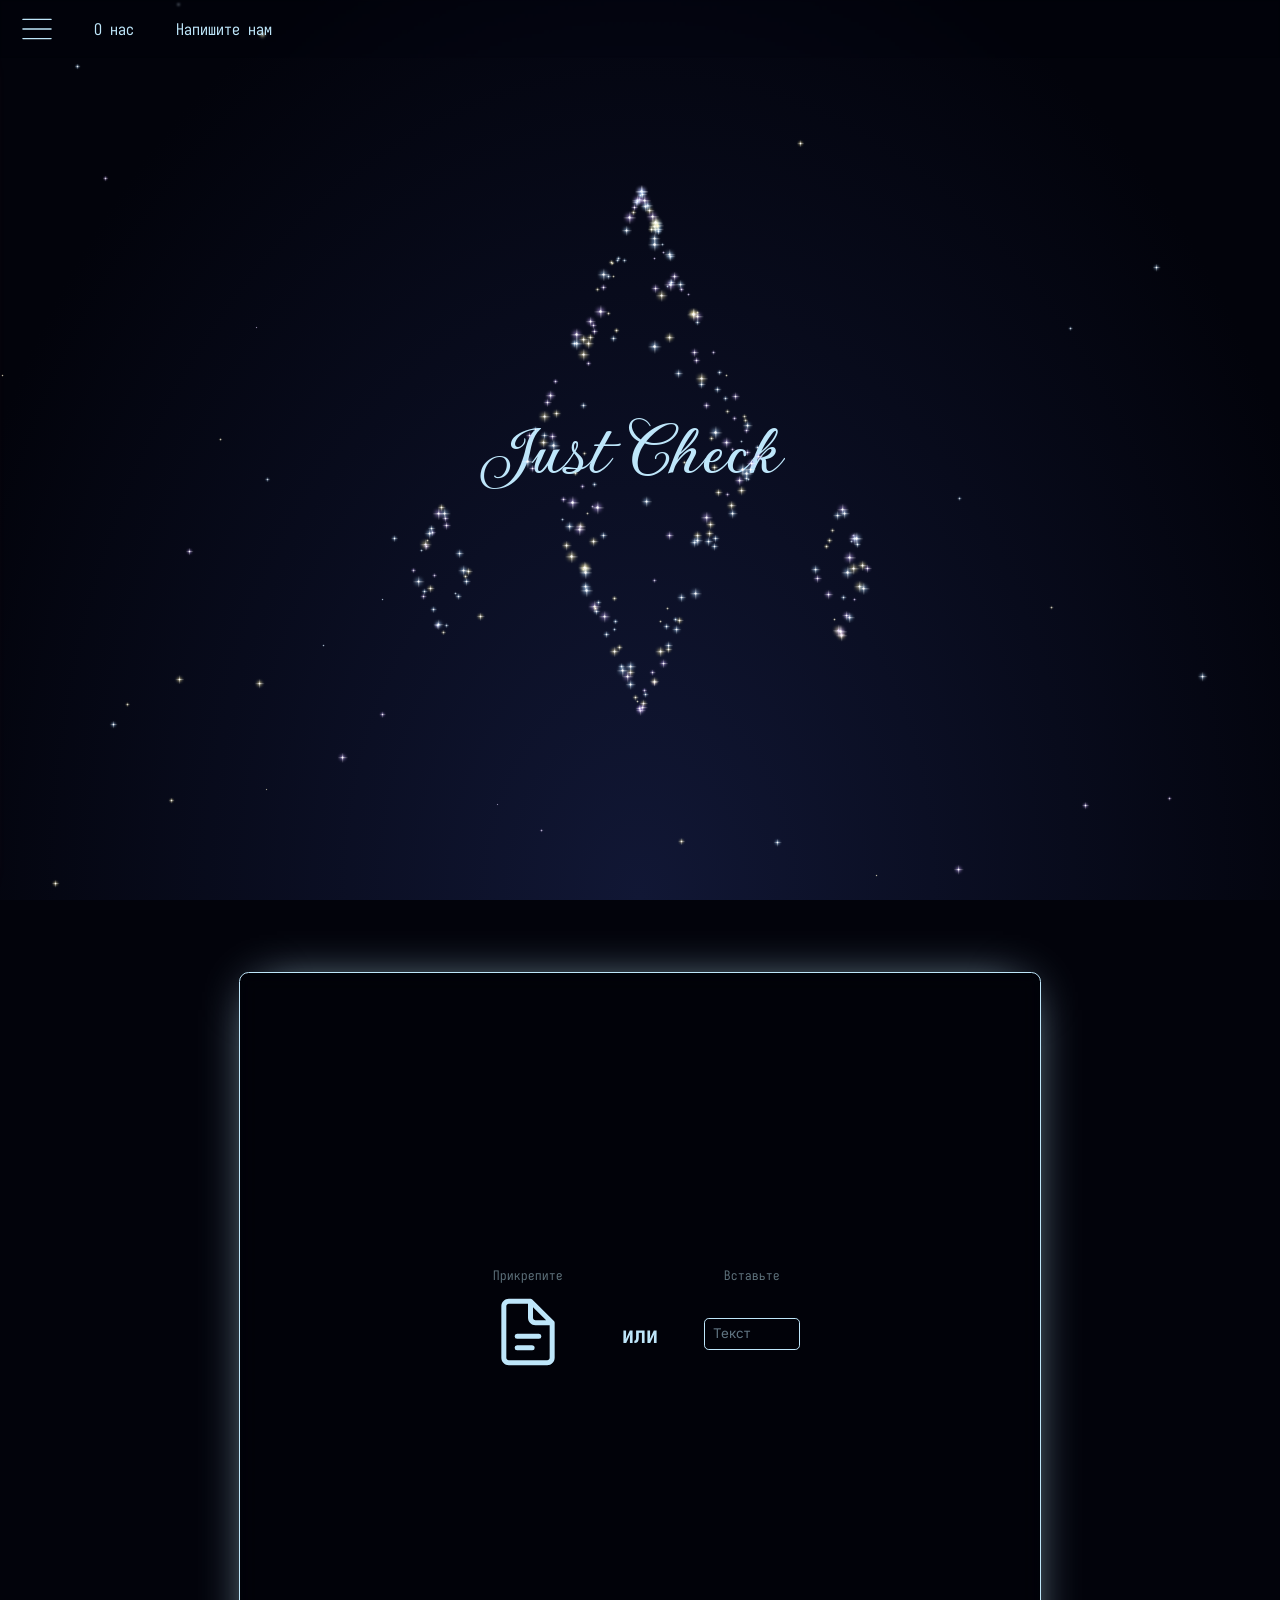
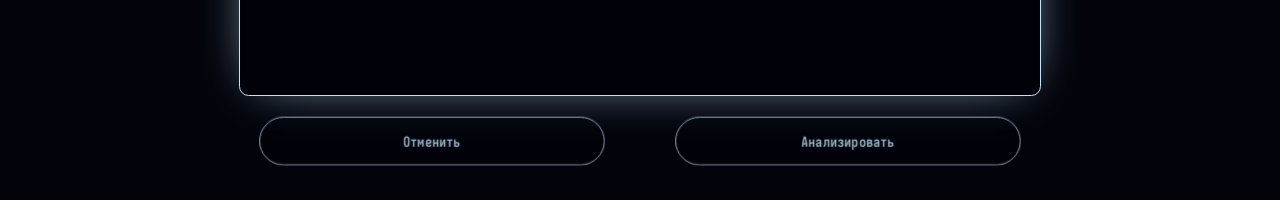
<file: frontend/public/index.html>
<!DOCTYPE html>
<html lang="ru">
    <head>
        <meta charset="UTF-8">
        <meta name="viewport" content="width=device-width, initial-scale=1.0">
        <title>Just Check</title>
        <link rel="icon" href="assets/logo.ico">
        <link rel="stylesheet" href="css/index.css">
        <script src="js/config.js" defer></script>
        <script src="js/index.js" defer></script>
    </head>
    <body>
        <div class="background formed">
            <div class="title">Just Check</div>
        </div>
        <header class="top-bar">
            <div class="history dont-hide-history">
                <svg xmlns="http://www.w3.org/2000/svg" viewBox="0 0 50 50"><path d="M 3 9 A 1.0001 1.0001 0 1 0 3 11 L 47 11 A 1.0001 1.0001 0 1 0 47 9 L 3 9 z M 3 24 A 1.0001 1.0001 0 1 0 3 26 L 47 26 A 1.0001 1.0001 0 1 0 47 24 L 3 24 z M 3 39 A 1.0001 1.0001 0 1 0 3 41 L 47 41 A 1.0001 1.0001 0 1 0 47 39 L 3 39 z"/></svg>
            </div>
            <div class="about">
                <div>
                    <span>О нас</span>
                    <div class="popup">
                        <span>Мы крутые</span>
                        <img src="assets/juan.png" alt="juan">
                    </div>
                </div>
            </div>
            <div class="contactus">
                <div>
                    <span>Напишите нам</span>
                    <div class="popup">Не пишите нам)</div>
                </div>
            </div>
        </header>
        <div class="side-bar-container">
            <div class="filler"></div>
            <div class="side-bar loading dont-hide-history">
                <div class="title">История</div>
            </div>
        </div>
        <div class="filler"></div>
        <div class="content">
            <div class="header-filler"></div>
            <div class="input">
                <div class="file">
                    <p>Прикрепите</p>
                    <label for="file-input" class="file-input">
                        <svg xmlns="http://www.w3.org/2000/svg" viewBox="0 0 48 48"><path d="M 12.5 4 C 10.032499 4 8 6.0324991 8 8.5 L 8 39.5 C 8 41.967501 10.032499 44 12.5 44 L 35.5 44 C 37.967501 44 40 41.967501 40 39.5 L 40 18.5 A 1.50015 1.50015 0 0 0 39.560547 17.439453 L 39.544922 17.423828 L 26.560547 4.4394531 A 1.50015 1.50015 0 0 0 25.5 4 L 12.5 4 z M 12.5 7 L 24 7 L 24 15.5 C 24 17.967501 26.032499 20 28.5 20 L 37 20 L 37 39.5 C 37 40.346499 36.346499 41 35.5 41 L 12.5 41 C 11.653501 41 11 40.346499 11 39.5 L 11 8.5 C 11 7.6535009 11.653501 7 12.5 7 z M 27 9.1210938 L 34.878906 17 L 28.5 17 C 27.653501 17 27 16.346499 27 15.5 L 27 9.1210938 z M 17.5 25 A 1.50015 1.50015 0 1 0 17.5 28 L 30.5 28 A 1.50015 1.50015 0 1 0 30.5 25 L 17.5 25 z M 17.5 32 A 1.50015 1.50015 0 1 0 17.5 35 L 26.5 35 A 1.50015 1.50015 0 1 0 26.5 32 L 17.5 32 z"/></svg>
                    </label>
                    <input id="file-input" type="file" accept=".txt, .c, .cpp, .html, .eml" hidden>
                </div>
                <div class="or">или</div>
                <div class="text">
                    <p>Вставьте</p>
                    <textarea id="text-input" type="text" placeholder="Текст"></textarea>
                    <div class="colored-words" style="display: none;"></div>
                </div>            
            </div>
            <div class="result hidden">
                
                <div class="line triage" style="--len: 0.3;">
                    <div class="title">
                        <span class="name">Решение: </span>
                        <span class="value">reply</span>
                    </div>
                    <div class="bar"></div>
                </div>
                
                <div class="line priority" style="--len: 0.5;">
                    <div class="title">
                        <span class="name">Приоритет: </span>
                        <span class="value">normal</span>
                    </div>
                    <div class="bar"></div>
                </div>
                
                <div class="line risk" style="--len: 1;">
                    <div class="title">
                        <span class="name">Риск: </span>
                        <span class="value">none</span>
                    </div>
                    <div class="bar"></div>
                </div>

                <div class="line should-process" style="--len: 0.05;">
                    <div class="title">
                        <span class="name">Обработать: </span>
                        <span class="value">true</span>
                    </div>
                    <div class="bar"></div>
                </div>

            </div>
            <div class="controls">
                <button class="cancel">Отменить</button>
                <button class="analyze">Анализировать</button>
            </div>
        </div>
    </body>
</html>
</file>
<file: frontend/public/css/index.css>
@keyframes twinkle {
    from {
        opacity: 0.3;
        transform: scale(0.7);
    }
    to {
        opacity: 1;
        transform: scale(1.4);
    }
}

@font-face{
    font-family: "gwen";
    src: url("../assets/fonts/Gwendolyn/Gwendolyn-Regular.ttf") format("truetype");
    font-weight: normal;
    font-style: normal;
}
@font-face{
    font-family: "gwen";
    src: url("../assets/fonts/Gwendolyn/Gwendolyn-Bold.ttf") format("truetype");
    font-weight: bold;
    font-style: normal;
}

@font-face{
    font-family: "iosevka";
    src: url("../assets/fonts/Iosevka/IosevkaCharonMono-Bold.ttf") format("truetype");
    font-weight: bold;
    font-style: normal;
}
@font-face{
    font-family: "iosevka";
    src: url("../assets/fonts/Iosevka/IosevkaCharonMono-BoldItalic.ttf") format("truetype");
    font-weight: bold;
    font-style: italic;
}
@font-face{
    font-family: "iosevka";
    src: url("../assets/fonts/Iosevka/IosevkaCharonMono-Italic.ttf") format("truetype");
    font-weight: normal;
    font-style: italic;
}
@font-face{
    font-family: "iosevka";
    src: url("../assets/fonts/Iosevka/IosevkaCharonMono-Light.ttf") format("truetype");
    font-weight: light;
    font-style: normal;
}
@font-face{
    font-family: "iosevka";
    src: url("../assets/fonts/Iosevka/IosevkaCharonMono-LightItalic.ttf") format("truetype");
    font-weight: light;
    font-style: italic;
}
@font-face{
    font-family: "iosevka";
    src: url("../assets/fonts/Iosevka/IosevkaCharonMono-Medium.ttf") format("truetype");
    font-weight: medium;
    font-style: normal;
}
@font-face{
    font-family: "iosevka";
    src: url("../assets/fonts/Iosevka/IosevkaCharonMono-MediumItalic.ttf") format("truetype");
    font-weight: medium;
    font-style: italic;
}
@font-face{
    font-family: "iosevka";
    src: url("../assets/fonts/Iosevka/IosevkaCharonMono-Regular.ttf") format("truetype");
    font-weight: normal;
    font-style: normal;
}

@font-face {
    font-family: "inter";
    src: url(../assets/fonts/Inter/Inter-Italic-VariableFont_opsz,wght.ttf) format("truetype"); 
    font-weight: 100 900;
    font-style: italic;
}

@font-face {
    font-family: "inter";
    src: url(../assets/fonts/Inter/Inter-VariableFont_opsz,wght.ttf) format("truetype"); 
    font-weight: 100 900;
    font-style: normal;
}








:root{
    --bg_color1: #111735;
    --bg_color2: #02030b;
    --color1: #bee6fa;

    --star_color0: #a9d5ff;
    --star_color1: #fff1a9;
    --star_color2: #c9a9ff;

    --bar-color1: hsl(193, 100%, 74%);
    --bar-color2: hsl(249, 100%, 79%);

    --color-error: #ff4545;
} 


/* :root{
    --bg_color1: #e6e6e6;
    --bg_color2: #858585;
    --color1: #000;

    --star_color0: #000;
    --star_color1: #000;
    --star_color2: #000;
} */



.background{
    position: fixed;
    inset: 0;
    z-index: -1;
    background: radial-gradient(ellipse at bottom, var(--bg_color1), var(--bg_color2) 80%);
    overflow: hidden;
}

.background > .star{
    position: absolute;
    width: 3px;
    height: 3px;
    top: var(--y);
    left: var(--x);
    border-radius: 50%;
    background-color: #fff;
    box-shadow: 0 0 6px 2px var(--color);
    animation: twinkle 3s ease-in-out infinite alternate;
    animation-delay: var(--shift);
    filter: blur(0.2px);
    scale: var(--size);
    transition: top 0.6s, left 0.6s;
}

.background.formed > .star.form{
    top: var(--y_f);
    left: var(--x_f);
}

.background > .star::before, .background > .star::after{
    content: "";
    position: absolute;
    background: linear-gradient(transparent, #fff, transparent);
    left: 50%;
    top: 50%;
    transform: translate(-50%, -50%);
}

.background > .star::before {
    width: 1px;
    height: 18px;
}

.background > .star::after { 
    width: 18px;
    height: 1px;    
    background: linear-gradient(90deg, transparent, #fff, transparent);
}


.background > .title{
    position: absolute;
    font-family: "gwen";
    font-weight: bold;
    font-size: 5rem;
    text-align: center;
    top: 50%;
    left: calc(50% - 10px);
    text-wrap: nowrap;
    transform: translate(-50%, -50%);
    
    opacity: 0;

    transition: opacity 0.8s;
}

.background.formed > .title{
    opacity: 1;
}

body{
    color: var(--color1);
    margin: 0;
    background-color: var(--bg_color2);
    font-family: "iosevka";
}

body svg {
    fill: var(--color1);
}




.filler {
    height: 100vh;
    /* height: 0vh;  */
}







header {
    position: fixed;
    inset: auto 0;
    display: flex;
    justify-content: start;
    align-items: center;
    padding: 0.5rem 1rem;
    gap: 2rem;
    z-index: 10;
    background-color: #00000009;
    backdrop-filter: blur(1px);
}

header::after {
    content: "";
    position: absolute;
    inset: 0;
    display: block;
    background: linear-gradient(180deg, #000000e6, #00000000);
    opacity: 0;
    z-index: -1;
    transition: opacity 0.2s;
}

header:hover::after {
    opacity: 1;
}

header > * {
    padding: 0.3rem;
    border-radius: 0.27rem;
    user-select: none;
    transition: background-color 0.2s;
}

header > * > * {
    position: relative;
    transition: scale 0.2s;
}

header > * > * > .popup {
    position: absolute;
    top: 2rem;
    left: 1rem;
    translate: -20%;
    width: max-content;
    pointer-events: none;
    box-sizing: border-box;

    border-radius: 0.4rem;
    border-color: var(--color1);
    border-width: 0.04rem;
    border-style: solid;
    background-color: #00000024;
    backdrop-filter: blur(10px);
    box-shadow: 0 0 50px -15px var(--color1);

    display: flex;
    justify-content: center;
    align-items: center;
    padding: 1rem;
    flex-direction: column;
    gap: 0.5rem;

    opacity: 0;
    transition: opacity 0.2s;
}

header > * > * > .popup img {
    width: 10rem;
    border-radius: 0.4rem;
    border-color: var(--color1);
    border-width: 0.04rem;
    border-style: solid;
    box-shadow: 0 0 50px -20px var(--color1);
}

header > * > *:hover > .popup {
    opacity: 1;
}


header > *:hover {
    background-color: #a9d5ff25;
}

header > *.history:hover > * {
    scale: 1.07;
}

header > *.history:active > * {
    scale: 1;
}

header .history {
    width: 2rem;
    height: 2rem; 
}





.header-filler {
    height: 2rem;
}







.side-bar-container {
    position: fixed;
    width: fit-content;
    height: 100vh;
    z-index: 9;
    padding: 1rem;
    box-sizing: border-box;
    display: flex;
    flex-direction: column;
    pointer-events: none;
}

.side-bar-container:has(.side-bar.show){
    pointer-events: auto;
}

.side-bar-container > .filler{
    height: 3rem;
    width: 100%;
}

.side-bar {
    width: fit-content;
    height: 100%;
    border-radius: 0.6rem;
    border-color: var(--color1);
    border-width: 0.04rem;
    border-style: solid;
    background-color: #00000024;
    backdrop-filter: blur(10px);
    box-shadow: 0 0 50px -20px var(--color1);

    display: flex;
    align-items: center;
    padding: 0.5rem;
    gap: 0.5rem;
    flex-direction: column;
    overflow-x: hidden;
    overflow-y: scroll;

    translate: -109% 0;
    transition: translate 0.2s;
}

.side-bar.show{
    translate: 0 0;
}

.side-bar .title {
    display: flex;
    justify-content: center;
    align-items: center;
    min-height: 3.5rem;
    font-size: 1.2rem;
}

.side-bar .elem {
    width: 21rem;
    min-height: 2.6rem;
    background-color: rgb(11, 6, 40);

    border-color: var(--color1);
    border-width: 0.04rem;
    border-style: solid;
    border-radius: 0.22rem;
    color: var(--color1);
    background-color: #00000000;
    backdrop-filter: blur(7px);
    box-shadow: 0 0 20px -4.5px var(--color1);
    font-size: 0.8rem;
    
    display: flex;
    padding: 0.2rem 0.4rem;
    gap: 0.4rem;
    box-sizing: border-box;
    user-select: none;

    transition: transform 0.1s;
}

.side-bar .elem:hover{
    transform: translate(0.55rem, -0.1rem) rotate(1.3deg) scale(1.07);
}

.side-bar .elem:active{
    box-shadow: 0 0 20px 0px var(--color1);
    transform: translate(0rem, 0rem) rotate(0deg);
}

/* .side-bar .elem.hover{
    transform: translate(0.55rem, -0.1rem) rotate(1.3deg);
} */

.side-bar .elem.error {
    justify-content: center;
    align-items: center;
    color: var(--color-error);
    border-color: var(--color-error);
    box-shadow: 0 0 20px -4.5px var(--color-error);
    filter: brightness(67%);
    pointer-events: none;
}

.side-bar .elem .text {
    width: 100%;
    overflow-wrap: break-word;
    overflow-y: hidden;
    overflow-x: hidden;
}

.side-bar .elem .date {
    /* background-color: red; */
    /* background-clip: text; */
    display: flex;
    align-items: end;
    font-size: 0.7rem;
    filter: brightness(80%);
    min-width: max-content;
}

.side-bar.loading > .elem {
    display: none;
}

.side-bar.loading::after {
    content: "Загрузка....";
    display: flex;
    width: 21rem;
    justify-content: center;
    align-items: center;
    height: 100%;
    font-size: 1.5rem;
    translate: 0 -3.5rem;
}

.side-bar.empty > .elem {
    display: none;
}

.side-bar.empty::after {
    content: "Пусто)....";
    display: flex;
    width: 21rem;
    justify-content: center;
    align-items: center;
    height: 100%;
    font-size: 1.5rem;
    translate: 0 -3.5rem;
}

.side-bar.error{
    border-color: var(--color-error);
    box-shadow: 0 0 20px -4.5px var(--color-error);
}

.side-bar.error > .elem {
    display: none;
}

.side-bar.error::after {
    content: "Ошибка загрузки";
    display: flex;
    width: 21rem;
    justify-content: center;
    align-items: center;
    height: 100%;
    font-size: 1.5rem;
    translate: 0 -3.5rem;
    color: var(--color-error);
}









.content {
    display: flex;
    flex-direction: column;
    justify-content: center;
    align-items: center;
    gap: 1rem;
    padding: 2rem;
    box-sizing: border-box;
    height: 100vh;
    min-height: 100vh;
    max-width: 100vw;
    transition: gap 0.4s;
}

.content:has(.result.hidden){
    gap: 0.5rem;
}

.input {
    display: flex;
    justify-content: center;
    align-items: center;

    border-radius: 0.6rem;
    width: 100%;
    max-width: 50rem;
    flex-grow: 1;
    min-height: 0;
    max-height: 50rem;

    border-color: var(--color1);
    border-width: 0.04rem;
    border-style: solid;
    background-color: #00000024;
    backdrop-filter: blur(10px);
    box-shadow: 0 0 50px -20px var(--color1);

    flex: 1 1 0;
    transition: flex-grow 0.4s, border-color 0.2s, box-shadow 0.2s;
}

.input.error{
    border-color: var(--color-error);
    box-shadow: 0 0 50px -20px var(--color-error);
}

.input.error::after {
    display: flex;
    content: "Ошибка анализа";
    opacity: 1;
    position: absolute;
    inset: 0;
    z-index: 1;
    justify-content: center;
    align-items: center;
    font-size: 2rem;
    color: var(--color-error);
}

.input.error * {
    opacity: 0;
}

.input * {
    transition: opacity 0.2s, padding 0.2s, width 0.2s, height 0.2s;
}

.input > * {
    position: relative;
    display: flex;
    justify-content: center;
    align-items: center;
    flex-direction: column;

    width: 7rem;
    height: 7rem;
    /* background-color: red; */
}

.input > * > p {
    font-size: 0.8rem;
    position: absolute;
    top: -1.5rem;
    width: max-content;
    filter: brightness(50%);
    user-select: none;
}

.input > .file svg {
    width: 5rem;
    transition: scale 0.2s;
}

.input > .file svg:hover{
    scale: 1.07;
}

.input > .file svg:active{
    scale: 1;
}

.input > .or{
    font-size: 1.5rem;
    font-weight: bold;
    user-select: none;
}

.input > .text textarea, .input > .text .colored-words{
    font-family: "inter";
    font-size: 0.834rem;

    box-sizing: border-box;
    overflow-wrap: break-word;
    overflow-y: scroll;
    overflow-x: hidden;

    
    width: 6rem;
    height: 2rem;
    border-radius: 0.3rem;
    color: var(--color1);
    padding: 0.4rem 0.5rem;

    border-color: var(--color1);
    border-width: 0.04rem;
    border-style: solid;
    background-color: #00000000;
    transition: scale 0.2s, width 0.2s, height 0.2s;

    resize: none;
}

.input > .text .colored-words .highlight {
    background-image: linear-gradient(106deg, hsl(193, 100%, 74%) 5%, hsl(249, 100%, 79%) 75%);
    background-clip: text;
    color: #00000000;
}

.input > .text textarea:focus{
    box-shadow: 0 0 7px 2px var(--color1);
    outline: none;
}

.input > .text textarea:hover{
    scale: 1.07;
}

.input > .text textarea:active{
    scale: 1;
}

.input > .text textarea::placeholder{
    color: var(--color1);
    opacity: 0.5;
}



.input.show-text > .file, .input.show-text > .or, .input.show-text > .text p {
    opacity: 0;
}

.input.show-text > * {
    width: 0%;
}

.input.show-text > .text {
    width: 100%;
    height: 100%;
}

.input.show-text > .text textarea, .input.show-text > .text .colored-words {
    width: 100%;
    height: 100%;
    border-radius: 0.6rem;
    padding: 1rem;
}

.input.show-text > .text textarea:hover{
    scale: 1;
}

.input.show-text > .text textarea:active{
    scale: 1;
}





.result {
    display: flex;
    justify-content: center;
    align-content: space-evenly;
    flex-wrap: wrap;
    box-sizing: border-box;

    border-radius: 0.6rem;
    width: 100%;
    max-width: 50rem;

    border-color: var(--color1);
    border-width: 0.04rem;
    border-style: solid;
    background-color: #00000024;
    backdrop-filter: blur(10px);
    box-shadow: 0 0 50px -20px var(--color1);

    padding: 0.7rem;
    gap: 0.7rem;

    height: 12rem;
    overflow: hidden;
    transition: height 0.4s, padding 0.4s, opacity 0.4s;
}

.result.hidden {
    height: 0;
    padding-top: 0;
    padding-bottom: 0;
    opacity: 0;
}

.result > .line{
    flex: 0 0 45%;
    box-sizing: border-box;

    display: flex;
    justify-content: center;
    align-items: center;
    flex-direction: column;
    padding: 0.5rem;
    gap: 0.5rem;
    /* background-color: red; */
}

.result > .line .title {
    font-weight: bold;
    font-size: 0.9rem;
}

.result > .line .bar{
    position: relative;
    overflow: hidden;

    border-color: var(--color1);
    border-width: 0.04rem;
    border-style: solid;
    background-color: #00000000;
    border-radius: 100rem;
    width: 100%;
    height: 1.3rem;
}

.result > .line .bar::before{
    content: "";
    position: absolute;
    inset: 0;
    transform: translateX(calc(-100% + var(--len) * 100%));
    background-color: hsl(calc(200 - var(--len) * 60), 100%, 65%);
    border-radius: inherit;
    transition: transform 0.4s, background-color 0.4s;
}



.controls {
    display: flex;
    justify-content: space-between;
    align-items: center;
    gap: 2rem;
    /* background-color: red; */
    width: 100%;
    max-width: 50rem;
}

.controls > button {
    border-color: var(--color1);
    border-width: 0.04rem;
    border-style: solid;
    background-color: #00000000;
    border-radius: 100rem;
    color: var(--color1);
    width: 100%;
    
    padding: 1rem;
    font-family: "iosevka";
    font-weight: bold;
    font-size: 1rem;
    
    background-color: #00000024;
    backdrop-filter: blur(7px);
    box-shadow: 0 0 20px -20px var(--color1);
    
    user-select: none;

    transition: scale 0.2s, opacity 0.2s, box-shadow 0.2s;
}

.controls > button:hover{
    scale: 1.07;
}

.controls > button:active{
    scale: 1;
    box-shadow: 0 0 20px -2px var(--color1);
}

.controls > button:disabled{
    scale: 0.9;
    opacity: 0.8;
    box-shadow: 0 0 0 0;
    pointer-events: none;
}








* {
    scrollbar-width: none;
}

*::-webkit-scrollbar {
    display: none; 
}
</file>
